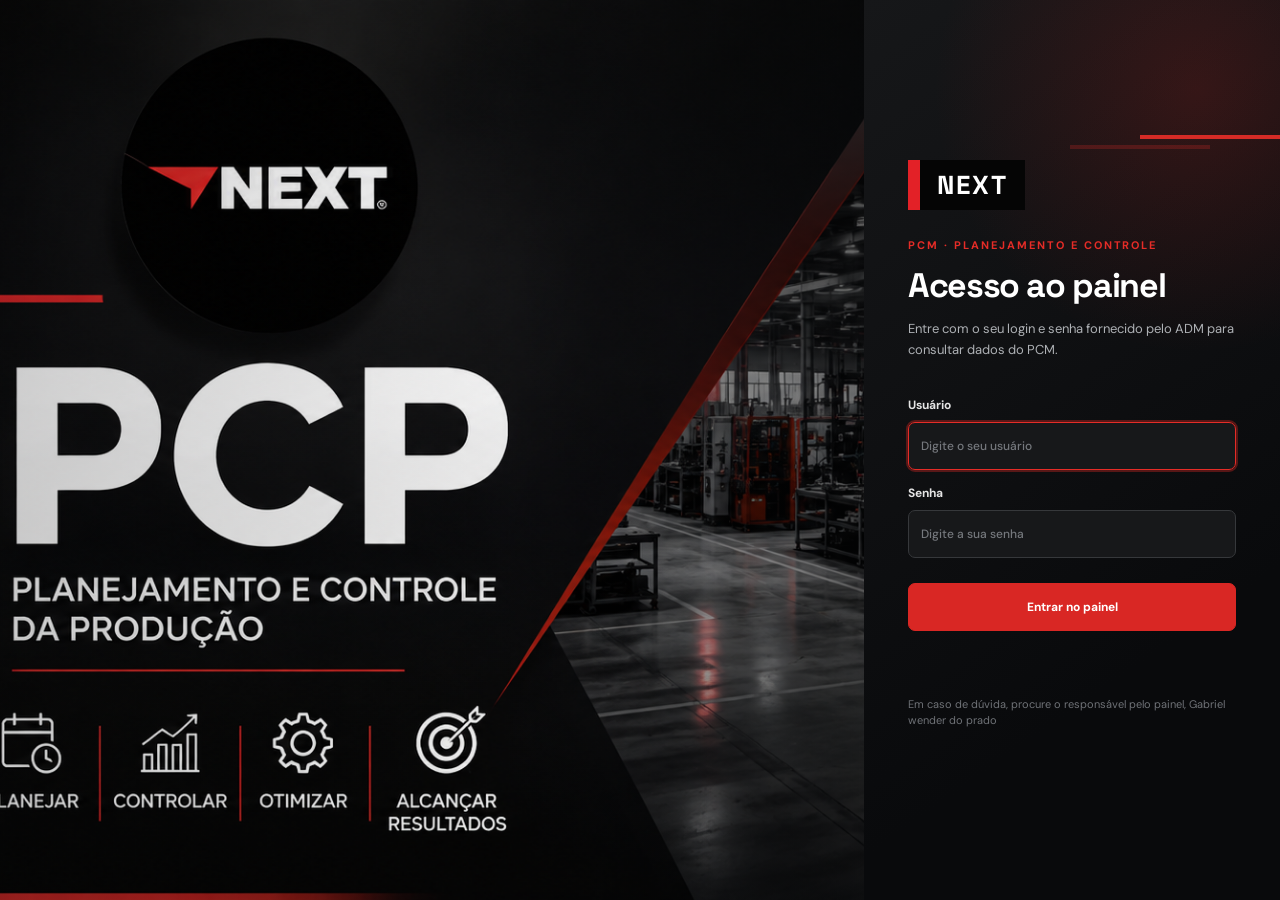
<file: index.html>
<!DOCTYPE html>
<html lang="pt-BR">
<head>
  <!-- Define a codificação para suportar acentos e caracteres especiais. -->
  <meta charset="UTF-8" />
  <!-- Faz o layout adaptar-se a computadores, tablets e celulares. -->
  <meta name="viewport" content="width=device-width, initial-scale=1.0" />
  <!-- Define o texto mostrado na aba do navegador. -->
  <title>Explosão | Planejamento de Compras</title>
  <!-- Carrega todos os estilos visuais do projeto. -->
  <link rel="stylesheet" href="assets/styles.css" />
</head>
<body>
  <!-- Tela inicial de autenticação; ela fica visível até o login ser validado. -->
  <section class="login-screen" id="login-screen">
    <!-- Área visual da tela de acesso. -->
    <div class="login-visual" aria-label="Planejamento e Controle da Produção">
      <!-- Camada usada para melhorar o contraste da imagem. -->
      <div class="login-visual-overlay"></div>
      <!-- Marca exibida sobre a imagem de referência. -->
      <div class="login-brand-lockup">
        <img src="assets/login-pcp.png" alt="PCP Next" class="login-reference-image" />
      </div>
    </div>

    <!-- Área com o formulário de entrada no sistema. -->
    <div class="login-panel">
      <div class="login-card">
        <!-- Identificação visual da marca. -->
        <div class="login-card-mark">NEXT</div>
        <p class="login-kicker">PCM · PLANEJAMENTO E CONTROLE</p>
        <h1>Acesso ao painel</h1>
        <p class="login-intro">Entre com o seu login e senha fornecido pelo ADM para consultar dados do PCM.</p>

        <!-- Formulário cujo envio é tratado pelo assets/app.js. -->
        <form id="login-form" class="login-form">
          <label for="login-username">Usuário</label>
          <input id="login-username" class="input" name="username" autocomplete="username" placeholder="Digite o seu usuário" required />
          <label for="login-password">Senha</label>
          <input id="login-password" class="input" name="password" type="password" autocomplete="current-password" placeholder="Digite a sua senha" required />
          <button class="primary-btn login-submit" type="submit">Entrar no painel</button>
          <!-- Mensagens de erro são inseridas aqui pelo JavaScript. -->
          <p class="login-error" id="login-error" role="alert" aria-live="polite"></p>
        </form>
        <p class="login-help">Em caso de dúvida, procure o responsável pelo painel, Gabriel wender do prado</p>
      </div>
    </div>
  </section>

  <!-- Tela de carregamento exibida após um login válido e antes do dashboard. -->
  <section class="splash-screen" id="splash-screen" aria-live="polite" aria-label="Carregando o sistema" hidden>
    <iframe class="splash-frame" src="assets/splash.html" title="Animação de carregamento do sistema" loading="eager"></iframe>
  </section>

  <!-- Estrutura principal; permanece oculta enquanto o usuário não estiver autenticado. -->
  <div class="app-shell" id="dashboard-shell" hidden>
    <!-- Barra lateral com a navegação entre as áreas do dashboard. -->
    <aside class="sidebar" id="sidebar">
      <div class="brand">
        <img class="next-logo" src="NEXT - Logo_edited.avif" alt="Next" />
        <div><strong></strong><small></small></div>
      </div>
      <nav class="nav" aria-label="Navegação principal">
        <button class="nav-item active" data-view="overview"><span>⌂</span> Visão geral</button>
        <button class="nav-item" data-view="stock"><span>▤</span> Estoque</button>
        <button class="nav-item" data-view="orders"><span>◷</span> Pedidos e demanda</button>
        <button class="nav-item" data-view="models"><span>◈</span> Modelos</button>
        <button class="nav-item" data-view="simulation"><span>⌁</span> Simulação</button>
        <!-- Abre uma página separada com a evolução histórica do estoque. -->
        <button class="nav-item" data-view="history"><span>⌁</span> Evolução do estoque</button>
        <!-- Abre a área específica de materiais consumíveis. -->
        <button class="nav-item" data-view="consumables"><span>▦</span> Consumíveis</button>
        <!-- Abre a lista de itens selecionados para o processo de compra e exportação. -->
        <button class="nav-item" data-view="purchaseProcess"><span>＋</span> Processo de compra</button>
        <!-- Mostra pedidos maiores que a demanda do mesmo mês. -->
        <button class="nav-item" data-view="excess"><span>!</span> Pedidos em excesso</button>
        <!-- Abre os pedidos em atraso que precisam de acompanhamento. -->
        <button class="nav-item" data-view="followup"><span>↗</span> Follow-up</button>
        <!-- Abre a central local de avisos enviados pela produção. -->
        <!--<button class="nav-item" data-view="productionAlerts"><span>⚠</span> Aviso da produção</button>-->
      </nav>
      <!-- Indica a origem dos dados carregados no dashboard. -->
      <div class="sidebar-foot"><div class="status-dot"></div><div><b>Base local</b><small id="source-file">Carregando...</small></div></div>
    </aside>

    <!-- Conteúdo principal, atualizado dinamicamente pelo JavaScript. -->
    <main class="main-content">
      <!-- Cabeçalho com título da área, usuário conectado e ações globais. -->
      <header class="topbar">
        <button class="mobile-menu" id="mobile-menu" aria-label="Abrir menu">☰</button>
        <div>
          <p class="eyebrow"></p>
          <h1 id="page-title">Visão geral</h1>
        </div>
        <div class="top-actions">
          <span class="user-badge" id="current-user-label"></span>
          <span class="updated" id="updated-at">Atualizando...</span>
          <button class="icon-button" id="refresh-data" title="Recarregar dados" aria-label="Recarregar dados">↻</button>
          <button class="logout-button" id="logout-button" type="button">Sair</button>
        </div>
      </header>
      <!-- O JavaScript insere aqui a visão geral ou a área selecionada. -->
      <section id="app" class="content"></section>
    </main>
  </div>

  <!-- Carrega a lógica de autenticação, dados, filtros e telas. -->
  <script src="assets/app.js"></script>
</body>
</html>
</file>
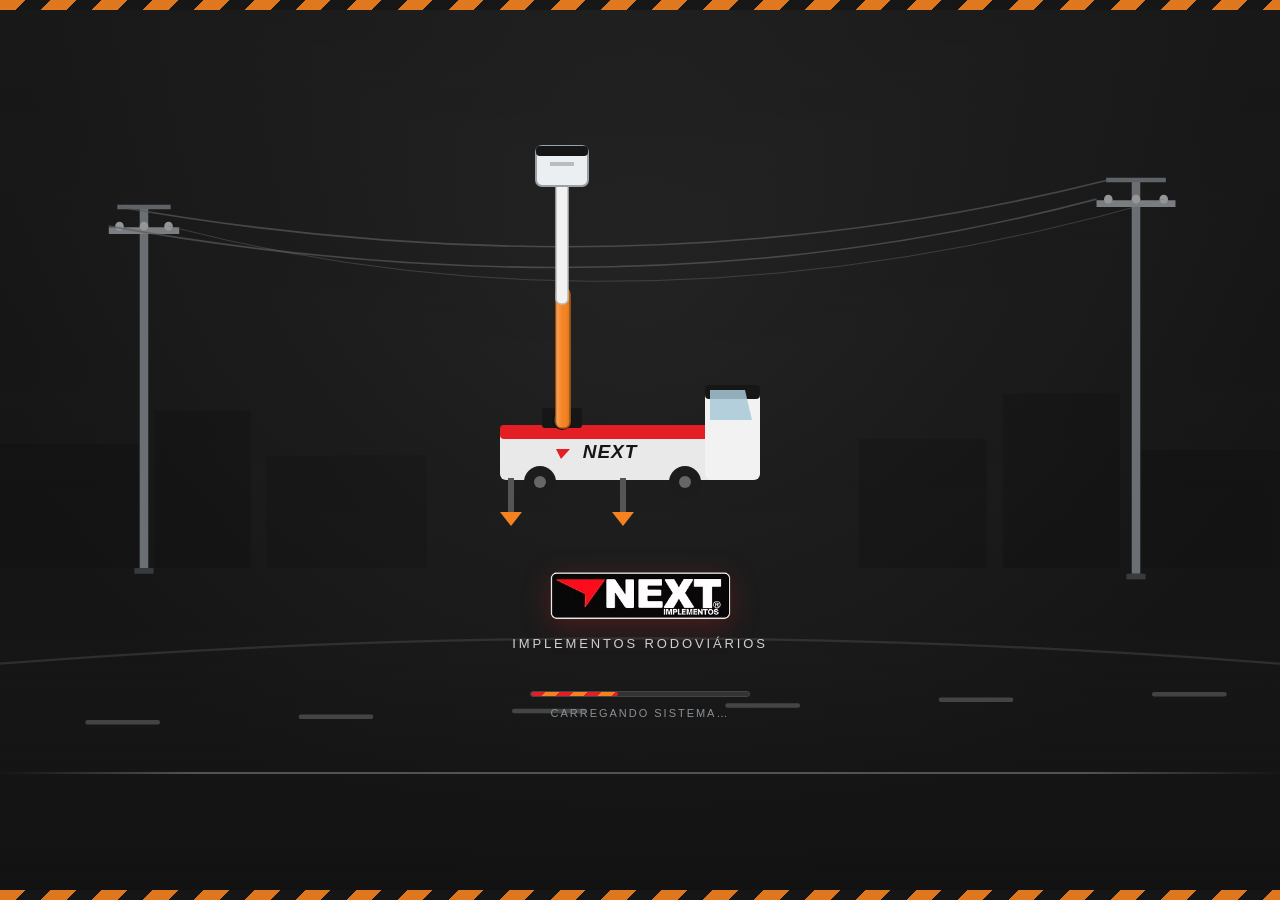
<file: assets/splash.html>
<!DOCTYPE html>
<html lang="pt-br">
<head>
<meta charset="UTF-8">
<title>NEXT Implementos — Carregando</title>
<style>
@font-face {
  font-family: 'Barlow Condensed';
  src: local('Barlow Condensed');
}
:root {
  --next-red: #E31E24;
  --next-black: #161616;
  --next-orange: #F5821F;
  --steel: #cfd3d6;
  --steel-dark: #8a9096;
  --white: #ffffff;
}
* { box-sizing: border-box; }
html, body {
  margin: 0; padding: 0; width: 100%; height: 100%;
  background: radial-gradient(ellipse at 50% 30%, #232323 0%, var(--next-black) 70%);
  overflow: hidden;
  font-family: 'Oswald', 'Barlow Condensed', 'Arial Narrow', sans-serif;
}
.stage {
  position: relative;
  width: 100%; height: 100vh;
  display: flex;
  flex-direction: column;
  align-items: center;
  justify-content: center;
}


/* roadside utility poles and power lines */
.scenery {
  position: absolute;
  inset: 0;
  z-index: 0;
  pointer-events: none;
  opacity: 0.9;
}
.scenery svg { width: 100%; height: 100%; }
.pole-left, .pole-right { animation: poleGlow 2.8s ease-in-out infinite; }
.pole-right { animation-delay: 1.4s; }
.power-wire {
  stroke: #5f6367;
  stroke-width: 1.4;
  fill: none;
  opacity: 0.7;
}
.power-wire-thin {
  stroke: #777b7f;
  stroke-width: 0.8;
  fill: none;
  opacity: 0.45;
}
@keyframes poleGlow {
  0%, 100% { opacity: 0.72; }
  50% { opacity: 1; }
}
.road-mark {
  animation: roadDash 2.2s linear infinite;
}
@keyframes roadDash {
  from { transform: translateX(0); }
  to { transform: translateX(-80px); }
}

/* asphalt floor line */
.floor {
  position: absolute;
  bottom: 14%;
  left: 0; right: 0;
  height: 2px;
  background: linear-gradient(90deg, transparent, var(--steel-dark) 15%, var(--steel-dark) 85%, transparent);
  opacity: 0.5;
}

/* hazard stripe bar top+bottom, like the truck's outrigger pads */
.hazard-bar {
  position: absolute;
  left: 0; right: 0;
  height: 10px;
  background: repeating-linear-gradient(
    135deg,
    var(--next-orange) 0 18px,
    var(--next-black) 18px 36px
  );
  opacity: 0.9;
}
.hazard-bar.top { top: 0; }
.hazard-bar.bottom { bottom: 0; }

.crane-wrap {
  position: relative;
  width: 340px;
  height: 380px;
  margin-bottom: 18px;
}

svg { width: 100%; height: 100%; overflow: visible; }

/* pivot groups animate rotation; nested so bucket follows naturally */
.lower-arm {
  transform-box: fill-box;
  transform-origin: 92px 250px;
  animation: raiseLower 4.2s ease-in-out infinite;
}
.upper-arm {
  transform-box: fill-box;
  transform-origin: 92px 250px; /* overridden inline per element, kept for safety */
  animation: raiseLowerUpper 4.2s ease-in-out infinite;
}

@keyframes raiseLower {
  0%   { transform: rotate(0deg); }
  45%  { transform: rotate(-52deg); }
  55%  { transform: rotate(-52deg); }
  100% { transform: rotate(0deg); }
}
@keyframes raiseLowerUpper {
  0%   { transform: rotate(0deg); }
  45%  { transform: rotate(-38deg); }
  55%  { transform: rotate(-38deg); }
  100% { transform: rotate(0deg); }
}

.bucket-sway {
  transform-box: fill-box;
  transform-origin: center;
  animation: sway 4.2s ease-in-out infinite;
}
@keyframes sway {
  0%   { transform: rotate(0deg); }
  45%  { transform: rotate(4deg); }
  55%  { transform: rotate(4deg); }
  100% { transform: rotate(0deg); }
}

.logo-block {
  display: flex;
  flex-direction: column;
  align-items: center;
  gap: 14px;
  opacity: 0;
  animation: fadeUp 0.9s ease-out 0.5s forwards;
}
@keyframes fadeUp {
  from { opacity: 0; transform: translateY(14px); }
  to   { opacity: 1; transform: translateY(0); }
}
.logo-block img {
  height: 54px;
  filter: drop-shadow(0 6px 14px rgba(227,30,36,0.25));
}

.tagline {
  color: var(--steel);
  font-size: 13px;
  letter-spacing: 0.22em;
  text-transform: uppercase;
  font-weight: 500;
  margin: 0;
}

.progress-wrap {
  margin-top: 26px;
  width: 220px;
}
.progress-track {
  position: relative;
  width: 100%;
  height: 6px;
  background: #333;
  border-radius: 3px;
  overflow: hidden;
  border: 1px solid #444;
}
.progress-fill {
  position: absolute;
  top: 0; left: 0; bottom: 0;
  width: 40%;
  background: repeating-linear-gradient(
    135deg,
    var(--next-red) 0 10px,
    var(--next-orange) 10px 20px
  );
  border-radius: 3px;
  animation: load 2.4s ease-in-out infinite;
}
@keyframes load {
  0%   { width: 6%; }
  50%  { width: 92%; }
  100% { width: 6%; }
}
.loading-text {
  margin-top: 10px;
  text-align: center;
  color: var(--steel-dark);
  font-size: 11px;
  letter-spacing: 0.18em;
  text-transform: uppercase;
}
</style>
</head>
<body>
<div class="stage">
  <!-- industrial roadside background -->
  <div class="scenery" aria-hidden="true">
    <svg viewBox="0 0 1200 800" preserveAspectRatio="none" xmlns="http://www.w3.org/2000/svg">
      <defs>
        <linearGradient id="skyFade" x1="0" y1="0" x2="0" y2="1">
          <stop offset="0" stop-color="#2b2b2b" stop-opacity="0.15"/>
          <stop offset="0.7" stop-color="#171717" stop-opacity="0.05"/>
          <stop offset="1" stop-color="#111" stop-opacity="0.9"/>
        </linearGradient>
        <filter id="softGlow">
          <feGaussianBlur stdDeviation="5"/>
        </filter>
      </defs>
      <rect width="1200" height="800" fill="url(#skyFade)"/>

      <!-- distant city / industrial silhouettes -->
      <g opacity="0.22" fill="#090909">
        <rect x="0" y="395" width="130" height="110"/>
        <rect x="145" y="365" width="90" height="140"/>
        <rect x="250" y="405" width="150" height="100"/>
        <rect x="805" y="390" width="120" height="115"/>
        <rect x="940" y="350" width="110" height="155"/>
        <rect x="1070" y="400" width="130" height="105"/>
      </g>

      <!-- left pole -->
      <g class="pole-left">
        <line x1="135" y1="505" x2="135" y2="185" stroke="#74797d" stroke-width="8"/>
        <line x1="102" y1="205" x2="168" y2="205" stroke="#85898d" stroke-width="6"/>
        <line x1="110" y1="184" x2="160" y2="184" stroke="#676b6f" stroke-width="4"/>
        <circle cx="112" cy="201" r="4" fill="#a1a5a8"/>
        <circle cx="135" cy="201" r="4" fill="#a1a5a8"/>
        <circle cx="158" cy="201" r="4" fill="#a1a5a8"/>
        <rect x="126" y="505" width="18" height="5" fill="#3c3f42"/>
      </g>

      <!-- right pole -->
      <g class="pole-right">
        <line x1="1065" y1="510" x2="1065" y2="160" stroke="#74797d" stroke-width="8"/>
        <line x1="1028" y1="181" x2="1102" y2="181" stroke="#85898d" stroke-width="6"/>
        <line x1="1037" y1="160" x2="1093" y2="160" stroke="#676b6f" stroke-width="4"/>
        <circle cx="1039" cy="177" r="4" fill="#a1a5a8"/>
        <circle cx="1065" cy="177" r="4" fill="#a1a5a8"/>
        <circle cx="1091" cy="177" r="4" fill="#a1a5a8"/>
        <rect x="1056" y="510" width="18" height="5" fill="#3c3f42"/>
      </g>

      <!-- power lines, slightly sagged for realism -->
      <path class="power-wire" d="M102 201 Q600 285 1028 177"/>
      <path class="power-wire" d="M112 184 Q600 265 1039 160"/>
      <path class="power-wire-thin" d="M158 201 Q600 310 1091 177"/>

      <!-- road edge and moving lane dashes -->
      <path d="M0 590 Q600 545 1200 590" stroke="#666" stroke-width="2" fill="none" opacity="0.35"/>
      <g class="road-mark" opacity="0.35">
        <rect x="80" y="640" width="70" height="4" rx="2" fill="#a4a7a9"/>
        <rect x="280" y="635" width="70" height="4" rx="2" fill="#a4a7a9"/>
        <rect x="480" y="630" width="70" height="4" rx="2" fill="#a4a7a9"/>
        <rect x="680" y="625" width="70" height="4" rx="2" fill="#a4a7a9"/>
        <rect x="880" y="620" width="70" height="4" rx="2" fill="#a4a7a9"/>
        <rect x="1080" y="615" width="70" height="4" rx="2" fill="#a4a7a9"/>
      </g>
    </svg>
  </div>

  <div class="hazard-bar top"></div>
  <div class="hazard-bar bottom"></div>
  <div class="floor"></div>

  <div class="crane-wrap" style="z-index:2;">
    <svg viewBox="0 0 340 380" xmlns="http://www.w3.org/2000/svg">
      <!-- truck body (simplified) -->
      <g>
        <rect x="30" y="255" width="220" height="55" rx="6" fill="#e9e9e9"/>
        <rect x="30" y="255" width="220" height="14" rx="4" fill="var(--next-red)"/>
        <rect x="235" y="215" width="55" height="95" rx="6" fill="#f2f2f2"/>
        <rect x="235" y="215" width="55" height="14" rx="4" fill="var(--next-black)"/>
        <circle cx="70" cy="312" r="16" fill="#1c1c1c"/>
        <circle cx="70" cy="312" r="6" fill="#666"/>
        <circle cx="215" cy="312" r="16" fill="#1c1c1c"/>
        <circle cx="215" cy="312" r="6" fill="#666"/>
        <!-- windshield -->
        <path d="M240 220 L275 220 L282 250 L240 250 Z" fill="#a9c9d8" opacity="0.85"/>
        <!-- NEXT lettering on the body panel -->
        <text x="140" y="288" text-anchor="middle" font-family="'Oswald','Arial Narrow',sans-serif"
              font-weight="700" font-style="italic" font-size="19" letter-spacing="1"
              fill="var(--next-black)">NEXT</text>
        <polygon points="86,279 100,279 91,289" fill="var(--next-red)"/>
      </g>

      <!-- outrigger legs w/ hazard feet -->
      <g>
        <rect x="38" y="308" width="6" height="34" fill="#555"/>
        <polygon points="30,342 52,342 41,356" fill="var(--next-orange)"/>
        <rect x="150" y="308" width="6" height="34" fill="#555"/>
        <polygon points="142,342 164,342 153,356" fill="var(--next-orange)"/>
      </g>

      <!-- crane base pivot -->
      <rect x="72" y="238" width="40" height="20" rx="3" fill="var(--next-black)"/>
      <circle cx="92" cy="250" r="9" fill="#3a3a3a" stroke="#111" stroke-width="2"/>

      <!-- LOWER ARM (rotates) -->
      <g class="lower-arm">
        <rect x="86" y="118" width="14" height="140" rx="6" fill="var(--next-orange)" stroke="#b85c0f" stroke-width="1.5"/>
        <rect x="86" y="118" width="14" height="140" rx="6" fill="url(#armShine)"/>

        <!-- UPPER ARM (nested, rotates relative to lower) -->
        <g class="upper-arm" style="transform-origin: 92px 128px;">
          <rect x="86" y="6" width="12" height="128" rx="5" fill="#f2f2f2" stroke="#b9b9b9" stroke-width="1.5"/>

          <!-- bucket -->
          <g class="bucket-sway" style="transform-origin: 92px 8px;">
            <rect x="66" y="-24" width="52" height="40" rx="6" fill="#eceff1" stroke="#9aa0a5" stroke-width="2"/>
            <rect x="66" y="-24" width="52" height="10" rx="4" fill="var(--next-black)"/>
            <rect x="80" y="-8" width="24" height="4" fill="#b8bcbf"/>
          </g>
        </g>
      </g>

      <defs>
        <linearGradient id="armShine" x1="0" y1="0" x2="1" y2="0">
          <stop offset="0" stop-color="#ffffff" stop-opacity="0.25"/>
          <stop offset="0.5" stop-color="#ffffff" stop-opacity="0"/>
          <stop offset="1" stop-color="#000000" stop-opacity="0.15"/>
        </linearGradient>
      </defs>
    </svg>
  </div>

  <div class="logo-block">
    <img src="[data-uri]" alt="NEXT Implementos">
    <p class="tagline">Implementos Rodoviários</p>
    <div class="progress-wrap">
      <div class="progress-track">
        <div class="progress-fill"></div>
      </div>
      <p class="loading-text">Carregando sistema…</p>
    </div>
  </div>
</div>
</body>
</html>
</file>
<file: assets/styles.css>
@import url("https://fonts.googleapis.com/css2?family=DM+Sans:wght@400;500;600;700&family=Space+Grotesk:wght@500;600;700&display=swap");
:root {
  --navy: #0b1b33;
  --navy-2: #102847;
  --ink: #122033;
  --muted: #718096;
  --line: #e7edf4;
  --bg: #f4f7fb;
  --blue: #1769e0;
  --cyan: #27b6c9;
  --red: #e05252;
  --amber: #d99522;
  --green: #239b6b;
  --shadow: 0 10px 28px rgba(20, 45, 77, 0.07);
}
* {
  box-sizing: border-box;
}
body {
  margin: 0;
  background: var(--bg);
  color: var(--ink);
  font-family: "DM Sans", sans-serif;
}
.app-shell {
  display: flex;
  min-height: 100vh;
}
.sidebar {
  width: 250px;
  background: linear-gradient(180deg, var(--navy), #071427);
  color: #fff;
  padding: 28px 16px 20px;
  display: flex;
  flex-direction: column;
  position: fixed;
  inset: 0 auto 0 0;
  z-index: 10;
}
.brand {
  display: flex;
  align-items: center;
  gap: 11px;
  padding: 0 11px 34px;
}
.next-logo {
  width: 200px;
  height: 100px;
  object-fit: contain;
  border-radius: 10px;
  background: #070505;
  padding: 4px;
}
.brand-mark {
  display: grid;
  place-items: center;
  width: 38px;
  height: 38px;
  border-radius: 12px;
  background: linear-gradient(135deg, #2ec4cf, #2c76ed);
  font-family: "Space Grotesk";
  font-weight: 700;
  font-size: 20px;
}
.brand strong {
  display: block;
  font-family: "Space Grotesk";
  font-size: 15px;
  letter-spacing: 0.06em;
}
.brand small,
.sidebar-foot small {
  display: block;
  color: #91a5bf;
  font-size: 11px;
  margin-top: 4px;
}
.nav {
  display: grid;
  gap: 6px;
}
.nav-item {
  border: 0;
  background: transparent;
  color: #9db0c9;
  text-align: left;
  padding: 13px 13px;
  border-radius: 11px;
  font: 600 13px "DM Sans";
  cursor: pointer;
  transition: 0.18s;
}
.nav-item span {
  display: inline-block;
  width: 27px;
  color: #6e86a6;
  font-size: 16px;
}
.nav-item:hover,
.nav-item.active {
  background: #12345e;
  color: #fff;
}
.nav-item.active {
  box-shadow: inset 3px 0 var(--cyan);
}
.sidebar-foot {
  margin-top: auto;
  display: flex;
  gap: 9px;
  align-items: center;
  padding: 15px 12px;
  border-top: 1px solid rgba(255, 255, 255, 0.1);
}
.sidebar-foot b {
  font-size: 12px;
}
.status-dot {
  width: 9px;
  height: 9px;
  border-radius: 50%;
  background: #3ed28b;
  box-shadow: 0 0 0 4px rgba(62, 210, 139, 0.12);
}
.main-content {
  margin-left: 250px;
  width: calc(100% - 250px);
}
.topbar {
  height: 94px;
  background: #fff;
  border-bottom: 1px solid var(--line);
  display: flex;
  align-items: center;
  justify-content: space-between;
  padding: 0 40px;
}
.eyebrow {
  font-size: 20px;
  color: rgb(124, 78, 47);
  font-weight: 700;
  letter-spacing: 0.16em;
  margin: 0 0 7px;
}
.topbar h1 {
  font: 700 24px "Space Grotesk";
  margin: 0;
}
.top-actions {
  display: flex;
  align-items: center;
  gap: 13px;
}
.updated {
  font-size: 12px;
  color: var(--muted);
}
.icon-button,
.mobile-menu {
  border: 1px solid var(--line);
  background: #fff;
  color: var(--navy);
  border-radius: 10px;
  width: 38px;
  height: 38px;
  cursor: pointer;
  font-size: 19px;
}
.mobile-menu {
  display: none;
}
.content {
  padding: 34px 40px 50px;
  max-width: 1600px;
}
.hero {
  display: flex;
  justify-content: space-between;
  align-items: end;
  margin-bottom: 25px;
}
.hero h2 {
  font: 700 30px "Space Grotesk";
  margin: 0 0 8px;
  letter-spacing: -0.03em;
}
.hero p {
  color: var(--muted);
  margin: 0;
  max-width: 600px;
}
.date-pill {
  background: #e8f2ff;
  color: #1769e0;
  border-radius: 99px;
  padding: 10px 14px;
  font-size: 12px;
  font-weight: 700;
}
.metrics {
  display: grid;
  grid-template-columns: repeat(4, 1fr);
  gap: 16px;
  margin-bottom: 22px;
}
.metric,
.panel {
  background: #fff;
  border: 1px solid var(--line);
  border-radius: 16px;
  box-shadow: var(--shadow);
}
.metric {
  padding: 19px 20px;
  position: relative;
  overflow: hidden;
}
/*.metric:after {
  content: "";
  position: absolute;
  width: 75px;
  height: 75px;
  border-radius: 50%;
  right: -27px;
  top: -27px;
  background: var(--metric-bg, #eaf2ff);
}*/
.metric-label {
  font-size: 12px;
  color: var(--muted);
  font-weight: 600;
}
.metric-value {
  font: 700 29px "Space Grotesk";
  margin-top: 10px;
}
.metric-note {
  font-size: 11px;
  color: var(--muted);
  margin-top: 7px;
}
.dashboard-grid {
  display: grid;
  grid-template-columns: 1.1fr 0.9fr;
  gap: 20px;
  margin-bottom: 20px;
}
.panel-header {
  display: flex;
  align-items: center;
  justify-content: space-between;
  padding: 19px 20px;
  border-bottom: 1px solid var(--line);
}
.panel-header h3 {
  font: 700 15px "Space Grotesk";
  margin: 0;
}
.panel-header span {
  font-size: 11px;
  color: var(--muted);
}
.panel-body {
  padding: 20px;
}
.chart-row {
  display: grid;
  grid-template-columns: 74px 1fr 46px;
  gap: 11px;
  align-items: center;
  margin: 15px 0;
  font-size: 12px;
}
.bar-track {
  height: 9px;
  background: #edf2f7;
  border-radius: 99px;
  overflow: hidden;
}
.bar-fill {
  height: 100%;
  border-radius: 99px;
}
.bar-red {
  background: #e05252;
}
.bar-amber {
  background: #e6aa42;
}
.bar-green {
  background: #31ae7a;
}
.legend {
  display: flex;
  gap: 14px;
  flex-wrap: wrap;
  margin-top: 19px;
}
.legend span {
  font-size: 11px;
  color: var(--muted);
}
.legend i {
  display: inline-block;
  width: 8px;
  height: 8px;
  border-radius: 50%;
  margin-right: 5px;
}
.table-wrap {
  overflow: auto;
}
.data-table {
  width: 100%;
  border-collapse: collapse;
  min-width: 720px;
}
.data-table th {
  font-size: 10px;
  text-transform: uppercase;
  letter-spacing: 0.08em;
  color: #8a99aa;
  text-align: left;
  background: #fbfcfe;
}
.data-table th,
.data-table td {
  padding: 13px 16px;
  border-bottom: 1px solid #edf1f5;
}
.data-table td {
  font-size: 12px;
}
.code {
  font-family: monospace;
  color: var(--blue);
  font-size: 11px;
}
.desc {
  font-weight: 600;
  max-width: 330px;
  white-space: nowrap;
  overflow: hidden;
  text-overflow: ellipsis;
}
.status {
  display: inline-flex;
  border-radius: 99px;
  padding: 5px 9px;
  font-size: 10px;
  font-weight: 700;
}
.status.red {
  color: #b9363b;
  background: #fff0f0;
}
.status.amber {
  color: #a36a08;
  background: #fff7df;
}
.status.green {
  color: #19784f;
  background: #eaf9f2;
}
.toolbar {
  display: flex;
  gap: 10px;
  flex-wrap: wrap;
  margin-bottom: 17px;
}
.filter-label {
  align-self: center;
  font-size: 11px;
  font-weight: 700;
  color: #536579;
}
.global-filters {
  background: #fff;
  padding: 12px 15px;
  border: 1px solid var(--line);
  border-radius: 12px;
  box-shadow: var(--shadow);
}
.input,
.select,
.primary-btn {
  height: 39px;
  border: 1px solid var(--line);
  border-radius: 9px;
  padding: 0 12px;
  background: #fff;
  color: var(--ink);
  font: 500 12px "DM Sans";
}
.input {
  min-width: 240px;
}
.primary-btn {
  background: var(--navy);
  color: #fff;
  border-color: var(--navy);
  cursor: pointer;
  font-weight: 700;
}
.primary-btn:hover {
  background: #173a67;
}
.purchase-add-btn {
  width: 31px;
  height: 31px;
  border: 1px solid #b9d2f6;
  border-radius: 9px;
  background: #eef5ff;
  color: var(--blue);
  font-size: 20px;
  font-weight: 700;
  line-height: 1;
  cursor: pointer;
  transition: 0.18s;
}
.purchase-add-btn:hover:not(:disabled) {
  background: var(--blue);
  color: #fff;
  transform: translateY(-1px);
}
.purchase-add-btn.added,
.purchase-add-btn:disabled {
  cursor: default;
  opacity: 0.7;
  color: var(--green);
  background: #eaf9f2;
  border-color: #bfe6d1;
}
.remove-purchase-btn {
  border: 1px solid #f0c4c4;
  border-radius: 8px;
  background: #fff7f7;
  color: #b9363b;
  padding: 8px 10px;
  font: 700 11px "DM Sans";
  cursor: pointer;
}
.remove-purchase-btn:hover {
  background: #fff0f0;
}
.purchase-actions {
  margin: 0;
  justify-content: flex-end;
}
.purchase-process-table {
  min-width: 760px;
}
.simulator {
  display: grid;
  grid-template-columns: 330px 1fr;
  gap: 20px;
}
.form-panel {
  padding: 22px;
}
.form-panel h3 {
  font: 700 17px "Space Grotesk";
  margin: 0 0 8px;
}
.form-panel p {
  font-size: 12px;
  line-height: 1.6;
  color: var(--muted);
  margin: 0 0 22px;
}
.field {
  display: grid;
  gap: 7px;
  margin-bottom: 15px;
}
.field label {
  font-size: 11px;
  font-weight: 700;
  color: #536579;
}
.field .select,
.field .input {
  width: 100%;
}
.summary-strip {
  display: grid;
  grid-template-columns: repeat(3, 1fr);
  gap: 12px;
  margin-bottom: 18px;
}
.summary-box {
  padding: 15px;
  background: #f8fafc;
  border-radius: 12px;
}
.summary-box b {
  display: block;
  font: 700 24px "Space Grotesk";
}
.summary-box span {
  font-size: 11px;
  color: var(--muted);
}
.empty {
  padding: 40px;
  text-align: center;
  color: var(--muted);
  font-size: 13px;
}
.view-title {
  margin-bottom: 19px;
}
.view-title h2 {
  font: 700 25px "Space Grotesk";
  margin: 0 0 6px;
}
.view-title p {
  font-size: 13px;
  color: var(--muted);
  margin: 0;
}
.model-grid {
  display: grid;
  grid-template-columns: repeat(auto-fill, minmax(180px, 1fr));
  gap: 13px;
}
.model-card {
  padding: 17px;
  background: #fff;
  border: 1px solid var(--line);
  border-radius: 13px;
  cursor: pointer;
  transition: 0.18s;
}
.model-card:hover {
  border-color: #91b9ef;
  transform: translateY(-2px);
  box-shadow: var(--shadow);
}
.model-card b {
  font: 700 15px "Space Grotesk";
  display: block;
}
.model-card span {
  font-size: 11px;
  color: var(--muted);
  display: block;
  margin-top: 8px;
}
.model-card strong {
  display: block;
  color: var(--blue);
  font-size: 12px;
  margin-top: 14px;
}
.notice {
  padding: 14px 16px;
  border-radius: 10px;
  background: #eef6ff;
  color: #326395;
  font-size: 12px;
  margin-bottom: 18px;
}
.danger {
  color: #b9363b;
}
.muted {
  color: var(--muted);
}
@media (max-width: 900px) {
  .sidebar {
    transform: translateX(-100%);
    transition: 0.2s;
  }
  .sidebar.open {
    transform: translateX(0);
  }
  .main-content {
    margin-left: 0;
    width: 100%;
  }
  .topbar {
    padding: 0 20px;
  }
  .mobile-menu {
    display: block;
    margin-right: 12px;
  }
  .topbar > div:first-of-type {
    display: flex;
    align-items: center;
  }
  .content {
    padding: 25px 20px;
  }
  .metrics {
    grid-template-columns: repeat(2, 1fr);
  }
  .dashboard-grid,
  .simulator {
    grid-template-columns: 1fr;
  }
  .hero {
    align-items: start;
    gap: 15px;
    flex-direction: column;
  }
  .updated {
    display: none;
  }
}
@media (max-width: 520px) {
  .metrics {
    grid-template-columns: 1fr 1fr;
    gap: 10px;
  }
  .metric {
    padding: 15px;
  }
  .metric-value {
    font-size: 23px;
  }
  .topbar h1 {
    font-size: 20px;
  }
  .content {
    padding: 20px 14px;
  }
  .summary-strip {
    gap: 7px;
  }
  .summary-box {
    padding: 11px;
  }
  .summary-box b {
    font-size: 20px;
  }
}

/* ==========================================================
   TELA DE LOGIN PCP/NEXT
   Para editar a aparência, altere este bloco e a imagem
   assets/login-pcp.png. O login é visual e funciona no browser.
   ========================================================== */
[hidden] {
  display: none !important;
}

.login-screen {
  min-height: 100vh;
  display: grid;
  grid-template-columns: minmax(0, 1.35fr) minmax(360px, 0.65fr);
  background: #090a0c;
  color: #fff;
}

.login-visual {
  position: relative;
  min-height: 100vh;
  overflow: hidden;
  background: #08090a url("login-pcp.png") 10% center / cover no-repeat;
}

.login-visual-overlay {
  position: absolute;
  inset: 0;
  background: linear-gradient(90deg, rgba(4, 5, 6, 0.18), rgba(4, 5, 6, 0.05) 58%, rgba(4, 5, 6, 0.52));
}

.login-brand-lockup,
.login-reference-image {
  position: absolute;
  width: 1px;
  height: 1px;
  opacity: 0;
  pointer-events: none;
}

.login-panel {
  display: grid;
  place-items: center;
  padding: 44px;
  position: relative;
  background:
    radial-gradient(circle at 80% 10%, rgba(198, 39, 34, 0.2), transparent 30%),
    linear-gradient(145deg, #161719 0%, #090a0c 72%);
}

.login-panel::before {
  content: "";
  position: absolute;
  width: 140px;
  height: 4px;
  top: 15%;
  right: 0;
  background: #d52b26;
  box-shadow: -70px 10px 0 rgba(213, 43, 38, 0.25);
}

.login-card {
  width: min(100%, 410px);
  position: relative;
  z-index: 1;
}

.login-card-mark {
  display: inline-flex;
  align-items: center;
  min-height: 50px;
  margin-bottom: 28px;
  padding: 0 17px;
  border-left: 12px solid #e32127;
  background: #050505;
  color: #fff;
  font: 700 26px "Space Grotesk";
  letter-spacing: 0.08em;
}

.login-kicker {
  margin: 0 0 12px;
  color: #e52c27;
  font-size: 11px;
  font-weight: 700;
  letter-spacing: 0.18em;
}

.login-card h1 {
  margin: 0;
  color: #fff;
  font: 700 34px "Space Grotesk";
  letter-spacing: -0.04em;
}

.login-intro {
  margin: 12px 0 30px;
  color: #aeb1b5;
  font-size: 13px;
  line-height: 1.6;
}

.login-form {
  display: grid;
  gap: 9px;
}

.login-form label {
  margin-top: 6px;
  color: #e5e5e5;
  font-size: 12px;
  font-weight: 700;
}

.login-form .input {
  width: 100%;
  height: 48px;
  border-color: #36383b;
  background: #17181a;
  color: #fff;
  border-radius: 7px;
}

.login-form .input::placeholder {
  color: #75787d;
}

.login-form .input:focus {
  outline: 2px solid rgba(229, 44, 39, 0.35);
  border-color: #e52c27;
}

.login-submit {
  height: 48px;
  margin-top: 16px;
  border-color: #d92724;
  background: #d92724;
  border-radius: 7px;
}

.login-submit:hover {
  background: #ed3731;
}

.login-error {
  min-height: 18px;
  margin: 4px 0 0;
  color: #ff8b86;
  font-size: 12px;
}

.login-help {
  margin-top: 34px;
  color: #6f7277;
  font-size: 11px;
  line-height: 1.5;
}

.user-badge {
  display: inline-flex;
  align-items: center;
  min-height: 30px;
  padding: 0 10px;
  border-radius: 99px;
  background: #edf4ff;
  color: #25528a;
  font-size: 11px;
  font-weight: 700;
}

.logout-button {
  min-height: 34px;
  padding: 0 11px;
  border: 1px solid #f0d1d1;
  border-radius: 9px;
  background: #fff7f7;
  color: #b9363b;
  cursor: pointer;
  font: 700 11px "DM Sans";
}

.logout-button:hover {
  background: #ffe9e9;
}

@media (max-width: 900px) {
  .login-screen {
    grid-template-columns: 1fr;
  }

  .login-visual {
    display: none;
  }

  .login-panel {
    min-height: 100vh;
    padding: 30px 22px;
  }
}

@media (max-width: 520px) {
  .login-panel {
    padding: 25px 18px;
  }

  .login-card h1 {
    font-size: 29px;
  }

  .user-badge {
    display: none;
  }
}


/* Detalhe do material e follow-up mensal */
.metric-clickable { border: 0; text-align: left; font: inherit; color: inherit; cursor: pointer; transition: transform .18s ease, box-shadow .18s ease; }
.metric-clickable:hover { transform: translateY(-2px); box-shadow: 0 14px 28px rgba(15, 23, 42, .12); }
.material-code { border: 0; padding: 0; background: transparent; color: var(--blue); cursor: pointer; font: inherit; font-weight: 800; text-align: left; text-decoration: underline; text-decoration-color: rgba(23, 105, 224, .28); text-underline-offset: 3px; }
.material-code:hover { color: #0d4d9f; text-decoration-color: currentColor; }
.view-title { display: flex; align-items: flex-start; justify-content: space-between; gap: 20px; margin-bottom: 22px; }
.view-title h2 { margin: 0 0 6px; }
.view-title p { margin: 0; color: var(--muted); }
.overdue-tag { display: inline-flex; margin: 2px 4px 2px 0; padding: 4px 8px; border-radius: 999px; background: #fff0f0; color: #a61b1b; font-size: 12px; font-weight: 800; white-space: nowrap; }
.detail-overlay { position: fixed; inset: 0; z-index: 1000; display: grid; place-items: center; padding: 24px; background: rgba(9, 12, 16, .72); backdrop-filter: blur(4px); }
.material-detail { width: min(900px, 100%); max-height: min(760px, calc(100vh - 48px)); overflow: auto; border: 1px solid rgba(255,255,255,.12); border-radius: 20px; background: #17191d; color: #f8fafc; box-shadow: 0 24px 80px rgba(0,0,0,.42); }
.material-detail-header { display: flex; align-items: flex-start; justify-content: space-between; gap: 20px; padding: 28px 30px 20px; border-bottom: 1px solid rgba(255,255,255,.1); }
.material-detail-header h2 { margin: 6px 0; color: #fff; }
.material-detail-header p { margin: 0; max-width: 720px; color: #c7cbd1; }
.material-detail .eyebrow { color: #e33b31; font-size: 12px; font-weight: 800; letter-spacing: .12em; text-transform: uppercase; }
.icon-btn { width: 36px; height: 36px; border: 1px solid rgba(255,255,255,.2); border-radius: 50%; background: transparent; color: #fff; cursor: pointer; font-size: 24px; line-height: 1; }
.icon-btn:hover { background: rgba(255,255,255,.1); }
.detail-metrics { display: grid; grid-template-columns: repeat(4, 1fr); gap: 12px; padding: 20px 30px; }
.detail-metrics > div { padding: 16px; border-radius: 12px; background: rgba(255,255,255,.07); }
.detail-metrics span, .detail-metrics b { display: block; }
.detail-metrics span { color: #aeb5bf; font-size: 12px; }
.detail-metrics b { margin-top: 8px; font-size: 18px; }
.detail-danger { color: #ff746d; }
.detail-grid { display: grid; grid-template-columns: 1fr 1fr; gap: 16px; padding: 0 30px 24px; }
.detail-section { padding: 18px; border: 1px solid rgba(255,255,255,.1); border-radius: 14px; }
.detail-section h3 { margin: 0 0 14px; font-size: 15px; }
.detail-list { display: grid; gap: 8px; }
.detail-list > div { display: flex; justify-content: space-between; gap: 12px; padding: 10px 0; border-bottom: 1px solid rgba(255,255,255,.08); color: #dce1e7; }
.detail-list > div:last-child { border-bottom: 0; }
.detail-list b { color: #fff; }
.detail-overdue span, .detail-overdue b { color: #ff746d; }
.material-detail .empty { color: #aeb5bf; }
.detail-footer { display: flex; align-items: center; justify-content: space-between; gap: 16px; padding: 18px 30px 26px; color: #aeb5bf; }
.secondary-btn { border: 1px solid var(--line); border-radius: 9px; padding: 9px 14px; background: #fff; color: var(--ink); cursor: pointer; font: inherit; }
.secondary-btn:hover { background: #f2f6fb; }

@media (max-width: 720px) {
  .view-title { flex-direction: column; }
  .detail-overlay { padding: 10px; }
  .material-detail-header, .detail-footer { padding-left: 18px; padding-right: 18px; }
  .detail-metrics { grid-template-columns: repeat(2, 1fr); padding: 16px 18px; }
  .detail-grid { grid-template-columns: 1fr; padding: 0 18px 18px; }
  .detail-footer { flex-direction: column; align-items: stretch; }
}

/* =============================================================
   EVOLUÇÃO DO ESTOQUE
   Estilos do gráfico separado de valor em reais e quantidade de itens.
   ============================================================= */
.history-chart-wrap {
  min-width: 0;
}
.history-summary {
  display: grid;
  grid-template-columns: repeat(3, 1fr);
  gap: 12px;
  margin-bottom: 20px;
}
.history-summary > div {
  padding: 14px 16px;
  border-radius: 12px;
  background: #f7f9fc;
  border: 1px solid var(--line);
}
.history-summary span,
.history-summary b {
  display: block;
}
.history-summary span {
  color: var(--muted);
  font-size: 12px;
}
.history-summary b {
  margin-top: 6px;
  color: var(--ink);
  font-size: 19px;
}
.history-legend {
  display: flex;
  flex-wrap: wrap;
  gap: 18px;
  margin-bottom: 8px;
  color: var(--muted);
  font-size: 12px;
  font-weight: 700;
}
.history-legend span {
  display: inline-flex;
  align-items: center;
  gap: 7px;
}
.history-legend i {
  display: inline-block;
  width: 10px;
  height: 10px;
  border-radius: 50%;
}
.history-legend-value { background: #1769e0; }
.history-legend-count { background: #18a999; }
.history-chart-scroll {
  overflow-x: auto;
  padding-bottom: 4px;
}
.history-chart {
  display: block;
  width: 100%;
  min-width: 680px;
  height: auto;
  overflow: visible;
}
.history-grid-line { stroke: #e6ebf2; stroke-width: 1; }
.history-axis-label {
  fill: #7b8798;
  font-size: 11px;
  font-family: inherit;
}
.history-line {
  fill: none;
  stroke-width: 3;
  stroke-linecap: round;
  stroke-linejoin: round;
}
.history-line-value { stroke: #1769e0; }
.history-line-count { stroke: #18a999; stroke-dasharray: 7 5; }
.history-dot-value,
.history-dot-count {
  stroke: #fff;
  stroke-width: 2;
}
.history-dot-value { fill: #1769e0; }
.history-dot-count { fill: #18a999; }
.history-help-panel { margin-top: 20px; }
.history-help-panel p {
  margin: 0 0 8px;
  color: var(--muted);
  line-height: 1.6;
}
.history-help-panel p:last-child { margin-bottom: 0; }
.history-note { font-size: 12px; }
@media (max-width: 720px) {
  .history-summary { grid-template-columns: 1fr; }
}

/* =============================================================
   Área de consumíveis
   ============================================================= */
.consumables-table { min-width: 1180px; }
.consumables-table th,
.consumables-table td { white-space: nowrap; }
.consumables-table td:first-child { white-space: normal; min-width: 230px; }
.consumables-table .desc { max-width: 260px; overflow: hidden; text-overflow: ellipsis; }
.detail-overdue { color: #b42318; /*background: #fff1f0;*/ }
.detail-overdue b { color: #b42318; }
@media (max-width: 720px) {
  .consumables-table { min-width: 980px; }
}


/* =============================================================
   AVISO DA PRODUÇÃO — estilos adicionais isolados
   ============================================================= */
.production-alert-heading { align-items: center; }
.production-alert-heading .primary-btn { white-space: nowrap; }
.alert-metrics .summary-box { min-height: 86px; }
.alert-metrics .success { color: #19784f; }
.alert-filter-panel { margin-bottom: 18px; }
.alert-filter-panel .toolbar { flex-wrap: wrap; }
.alert-filter-panel .input { min-width: 260px; flex: 1 1 280px; }
.production-alert-table-wrap { overflow-x: auto; }
.production-alert-table { min-width: 1260px; }
.production-alert-table th { white-space: nowrap; }
.production-alert-table td { vertical-align: middle; }
.production-alert-table .alert-title { display: block; color: #b83232; font-size: .78rem; letter-spacing: .04em; }
.production-alert-table .danger-text, .danger-text { color: #c03d3d; font-weight: 700; }
.production-alert-table .alert-status-btn { display: block; margin-top: 6px; font-size: .76rem; padding: 7px 10px; }
.table-footer { color: #687381; font-size: .85rem; padding: 14px 18px; border-top: 1px solid #e7ebf0; }
.production-alert-form-modal { max-width: 720px; }
.production-alert-detail { max-width: 920px; }
.alert-form { padding: 22px 28px 26px; }
.alert-form small { display: block; color: #718096; margin-top: 6px; }
.form-grid { display: grid; grid-template-columns: 1fr 1fr; gap: 16px; }
.form-error { color: #b83232; min-height: 20px; margin-top: 10px; font-size: .9rem; }
.muted { color: #718096; font-size: .85rem; margin-right: auto; }
.detail-list-row { display: flex; align-items: flex-start; justify-content: space-between; gap: 16px; padding: 10px 0; border-bottom: 1px solid #edf0f3; }
.detail-list-row:last-child { border-bottom: 0; }
.detail-list-row span { color: #687381; }
.detail-list-row b { text-align: right; }
.status.gray { background: #eef1f4; color: #66717d; }

@media (max-width: 760px) {
  .production-alert-heading { align-items: flex-start; gap: 14px; }
  .production-alert-heading .primary-btn { width: 100%; }
  .form-grid { grid-template-columns: 1fr; }
  .alert-form { padding: 18px; }
  .alert-form .detail-footer { flex-wrap: wrap; }
  .alert-form .muted { width: 100%; margin-bottom: 8px; }
  .production-alert-detail .detail-metrics { grid-template-columns: 1fr 1fr; }
}

/* Atualização corporativa PCM-ATT_9.0: visão executiva e leitura de grandes tabelas. */
.executive-hero {
  background: linear-gradient(135deg, #ffffff 0%, #eef5ff 100%);
  border: 1px solid #dce8f7;
  border-radius: 18px;
  padding: 26px 28px;
}
.executive-summary-grid {
  display: grid;
  grid-template-columns: 1.1fr 0.9fr;
  gap: 20px;
  margin-bottom: 20px;
}
.executive-stat {
  display: grid;
  gap: 4px;
  padding: 13px 0;
  border-bottom: 1px solid var(--line);
}
.executive-stat b {
  font: 700 24px "Space Grotesk";
}
.executive-stat span {
  color: var(--muted);
  font-size: 12px;
}
.executive-actions {
  display: grid;
  gap: 10px;
}
.executive-actions .secondary-btn {
  text-align: left;
}
.plan-month-panel {
  margin-bottom: 20px;
}
.plan-month-grid {
  display: grid;
  grid-template-columns: repeat(7, minmax(90px, 1fr));
  gap: 10px;
  margin-bottom: 20px;
}
.plan-month-card {
  padding: 13px;
  background: #f7fbff;
  border: 1px solid #e2edf8;
  border-radius: 12px;
}
.plan-month-card span,
.plan-month-card small {
  display: block;
  color: var(--muted);
  font-size: 11px;
}
.plan-month-card strong {
  display: block;
  color: var(--navy);
  font: 700 24px "Space Grotesk";
  margin: 7px 0 1px;
}
.plan-month-card .bar-track {
  margin-top: 11px;
}
.plan-month-table-wrap {
  overflow: auto;
  max-height: 420px;
}
.plan-month-table {
  min-width: 720px;
}
.table-wrap {
  max-height: calc(100vh - 310px);
  min-height: 0;
  overscroll-behavior: contain;
}
.data-table thead th {
  position: sticky;
  top: 0;
  z-index: 2;
  box-shadow: 0 1px 0 var(--line);
}
@media (max-width: 900px) {
  .executive-summary-grid {
    grid-template-columns: 1fr;
  }
  .plan-month-grid {
    grid-template-columns: repeat(4, minmax(90px, 1fr));
  }
}
@media (max-width: 520px) {
  .executive-hero {
    padding: 20px;
  }
  .plan-month-grid {
    grid-template-columns: repeat(2, minmax(110px, 1fr));
  }
  .table-wrap,
  .plan-month-table-wrap {
    max-height: calc(100vh - 250px);
  }
}

/* Data da última movimentação: informação auxiliar, compacta e legível. */
.data-table th:nth-child(7),
.data-table td.movement-date {
  min-width: 112px;
  width: 112px;
  white-space: nowrap;
  font-size: 0.72rem;
  color: #667085;
}

.table-load-more {
  display: flex;
  align-items: center;
  justify-content: space-between;
  gap: 12px;
  padding: 12px 16px;
  border-top: 1px solid var(--line);
  color: var(--muted);
  font-size: 11px;
}
.table-more-btn {
  border: 1px solid #cbd9eb;
  border-radius: 8px;
  background: #f5f8fc;
  color: var(--navy);
  padding: 8px 12px;
  font: 700 11px "DM Sans";
  cursor: pointer;
}
.table-more-btn:hover:not(:disabled) {
  background: #e8f1fc;
}
.table-more-btn:disabled {
  opacity: 0.55;
  cursor: wait;
}

/* Estilos da análise mensal de pedidos em excesso. */
.excess-table .danger-text,
.detail-overdue {
  color: #b42318;
  font-weight: 700;
}
.excess-table .status.red {
  background: #fff0ed;
  color: #b42318;
}
.excess-table .material-code {
  display: inline-block;
  margin-bottom: 3px;
}
.excess-table td {
  vertical-align: middle;
}

/* Melhorias PCM: a simulação semanal mantém a linguagem visual clara e operacional da aplicação, com foco em comparação rápida, códigos clicáveis e leitura consolidada. */
.weekly-simulator { display: grid; grid-template-columns: minmax(300px, 420px) minmax(0, 1fr); gap: 20px; align-items: start; }
.weekly-sim-config { min-width: 0; }
.date-range-grid { display: grid; grid-template-columns: repeat(2, minmax(0, 240px)); gap: 12px; justify-content: start; } .date-range-grid .input { width: min(100%, 240px); min-width: 0; }
.sim-model-list { display: grid; gap: 8px; max-height: 360px; overflow: auto; padding: 10px; border: 1px solid #e5eaf1; border-radius: 12px; background: #fafbfd; }
.sim-model-option { display: grid; grid-template-columns: 20px minmax(0, 1fr) 58px; gap: 8px; align-items: center; padding: 8px; border-radius: 8px; font-size: 12px; color: #233044; min-width: 0; }
.sim-model-option:hover { background: #eef5fb; }
.sim-model-option input[type="checkbox"] { accent-color: #0b477b; }
.sim-model-option .sim-model-cars { min-height: 32px; width: 58px; min-width: 0; padding: 5px 7px; justify-self: end; }
.weekly-simulation-table th:nth-child(7), .weekly-simulation-table td:nth-child(7) { min-width: 220px; }
.weekly-simulation-table th:nth-child(6), .weekly-simulation-table td:nth-child(6) { min-width: 135px; }
.weekly-simulation-table th:last-child, .weekly-simulation-table td:last-child { min-width: 76px; text-align: center; }
.model-chip { display: inline-flex; margin: 2px 4px 2px 0; padding: 3px 7px; border-radius: 999px; background: #eef5fb; color: #275a83; font-size: 11px; white-space: nowrap; }
.simulation-code { cursor: pointer; }
.simulation-code:hover { text-decoration: underline; }
@media (max-width: 1000px) { .weekly-simulator { grid-template-columns: 1fr; } }
@media (max-width: 560px) { .date-range-grid { grid-template-columns: 1fr 1fr; } .date-range-grid .input { width: 100%; } .sim-model-option { grid-template-columns: 20px minmax(0, 1fr) 58px; } }

/* Simulação: configuração no topo e resultado em largura total. */
.weekly-simulator {
  display: block;
  width: 100%;
}

.weekly-sim-config {
  width: 100%;
  margin-bottom: 20px;
}

#sim-result {
  width: 100%;
}

.simulation-filters {
  display: flex;
  align-items: center;
  flex-wrap: wrap;
  gap: 10px;
  margin: 18px 0;
  padding: 12px 14px;
  border: 1px solid var(--line);
  border-radius: 12px;
  background: #f8fafc;
}

.simulation-filters .select {
  min-width: 190px;
}

.simulation-full-width {
  width: 100%;
  overflow-x: auto;
}

.weekly-simulation-table {
  width: 100%;
  min-width: 980px;
}

.weekly-simulation-table th:nth-child(6),
.weekly-simulation-table td:nth-child(6) {
  min-width: 190px;
}

.simulation-order-months {
  display: flex;
  flex-wrap: wrap;
  gap: 5px;
  margin-top: 7px;
}

.simulation-order-month {
  display: inline-flex;
  align-items: center;
  gap: 5px;
  padding: 3px 6px;
  border: 1px solid rgba(37, 99, 235, 0.18);
  border-radius: 6px;
  background: rgba(37, 99, 235, 0.06);
  color: var(--muted);
  font-size: 0.72rem;
  white-space: nowrap;
}

.simulation-order-month b {
  color: var(--ink);
}

.simulation-no-orders {
  display: block;
  margin-top: 5px;
  color: var(--muted);
  font-size: 0.75rem;
}

@media (max-width: 760px) {
  .simulation-filters {
    align-items: stretch;
    flex-direction: column;
  }

  .simulation-filters .filter-label,
  .simulation-filters .select {
    width: 100%;
  }
}

/* ==========================================================
   SPLASH DE CARREGAMENTO APÓS O LOGIN
   A animação original fica em assets/splash.html.
   ========================================================== */
.splash-screen {
  position: fixed;
  inset: 0;
  z-index: 9999;
  width: 100vw;
  height: 100vh;
  overflow: hidden;
  background: #101010;
}

.splash-frame {
  display: block;
  width: 100%;
  height: 100%;
  border: 0;
}

@media (prefers-reduced-motion: reduce) {
  .splash-frame {
    opacity: 0.96;
  }
}


/* Pesquisa da Simulação: mantém o campo alinhado aos filtros e adaptável a telas menores. */
.simulation-search-label {
  min-width: 220px;
}

.simulation-search-input {
  min-width: 260px;
  flex: 1 1 280px;
}

@media (max-width: 760px) {
  .simulation-search-label,
  .simulation-search-input {
    width: 100%;
    min-width: 0;
  }
}
</file>
